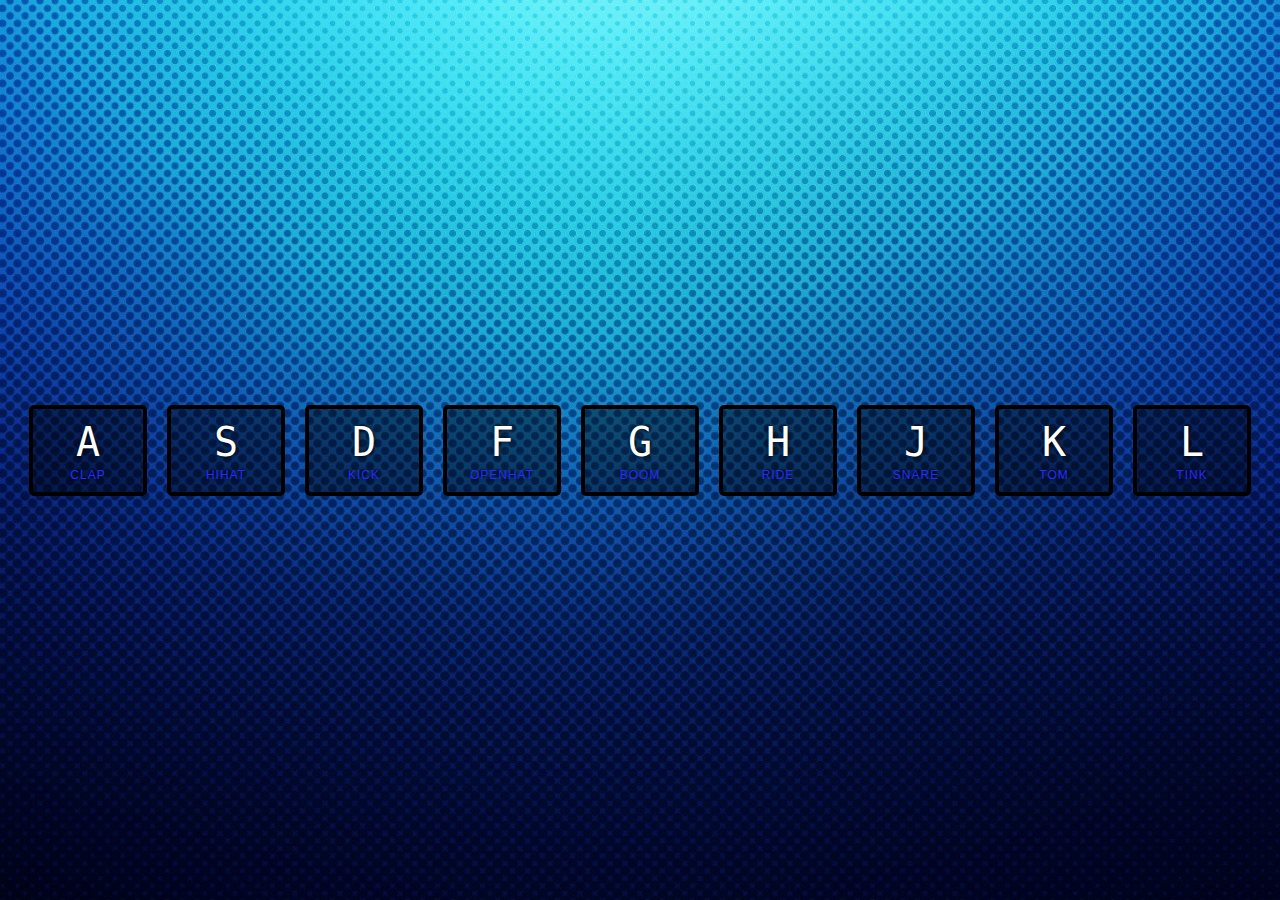
<file: index.html>
<!DOCTYPE html>
<html lang="en">
<head>
    <meta charset="UTF-8">
    <meta name="viewport" content="width=device-width, initial-scale=1.0">
    <link rel="stylesheet" href="stylesheet/style.css">
    <title>JavaScript Drumkit</title>
</head>
<body>
<div class="keys">
<div data-key="65" class="key">
    <kbd>A</kbd>
    <span class="sound">clap</span>
</div>
<div data-key="83" class="key">
    <kbd>S</kbd>
    <span class="sound">hihat</span>
</div>
<div data-key="68" class="key">
    <kbd>D</kbd>
    <span class="sound">kick</span>
</div>
<div data-key="70" class="key">
    <kbd>F</kbd>
    <span class="sound">openhat</span>
</div>
<div data-key="71" class="key">
    <kbd>G</kbd>
    <span class="sound">boom</span>
</div>
<div data-key="72" class="key">
    <kbd>H</kbd>
    <span class="sound">ride</span>
</div>
<div data-key="74" class="key">
    <kbd>J</kbd>
    <span class="sound">snare</span>
</div>
<div data-key="75" class="key">
    <kbd>K</kbd>
    <span class="sound">tom</span>
</div>
<div data-key="76" class="key">
    <kbd>L</kbd>
    <span class="sound">tink</span>
</div>

    <audio data-key="65" src="./sounds/clap.wav"></audio>
    <audio data-key="83" src="./sounds/hihat.wav"></audio>
    <audio data-key="68" src="./sounds/kick.wav"></audio>
    <audio data-key="70" src="./sounds/openhat.wav"></audio>
    <audio data-key="71" src="./sounds/boom.wav"></audio>
    <audio data-key="72" src="./sounds/ride.wav"></audio>
    <audio data-key="74" src="./sounds/snare.wav"></audio>
    <audio data-key="75" src="./sounds/tom.wav"></audio>
    <audio data-key="76" src="./sounds/tink.wav"></audio>

<script>
    window.addEventListener('keydown', function(e) {
        console.log(e);
    })
</script>


</div>
</div>
</body>
</html>
</file>
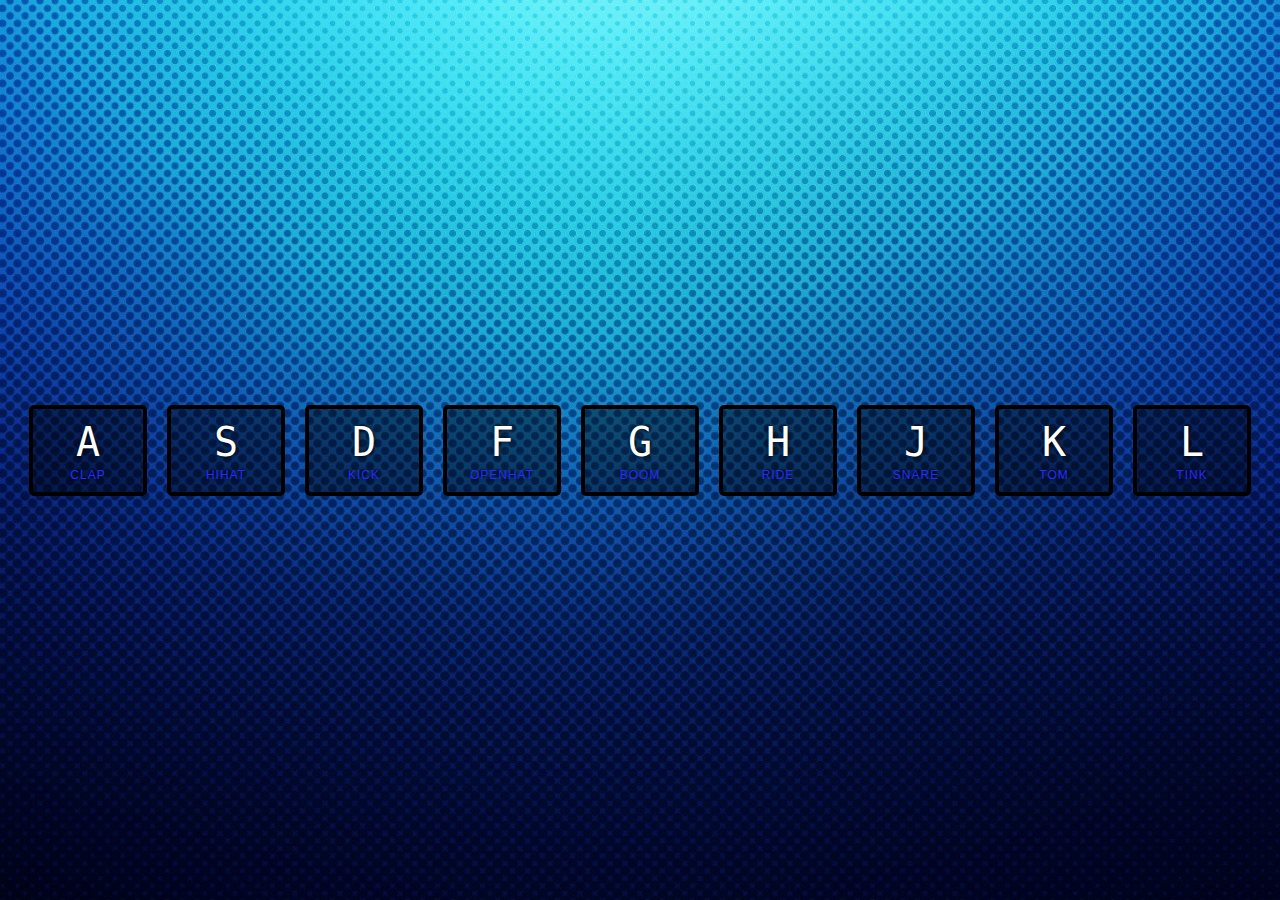
<file: 01 - JS Drum Kit/index.html>
<!DOCTYPE html>
<html lang="en">

<head>
    <meta charset="UTF-8">
    <meta name="viewport" content="width=device-width, initial-scale=1.0">
    <link rel="stylesheet" href="stylesheet/style.css">
    <title>JavaScript Drumkit</title>
</head>

<body>
    <div class="keys">
        <div data-key="65" class="key">
            <kbd>A</kbd>
            <span class="sound">clap</span>
        </div>
        <div data-key="83" class="key">
            <kbd>S</kbd>
            <span class="sound">hihat</span>
        </div>
        <div data-key="68" class="key">
            <kbd>D</kbd>
            <span class="sound">kick</span>
        </div>
        <div data-key="70" class="key">
            <kbd>F</kbd>
            <span class="sound">openhat</span>
        </div>
        <div data-key="71" class="key">
            <kbd>G</kbd>
            <span class="sound">boom</span>
        </div>
        <div data-key="72" class="key">
            <kbd>H</kbd>
            <span class="sound">ride</span>
        </div>
        <div data-key="74" class="key">
            <kbd>J</kbd>
            <span class="sound">snare</span>
        </div>
        <div data-key="75" class="key">
            <kbd>K</kbd>
            <span class="sound">tom</span>
        </div>
        <div data-key="76" class="key">
            <kbd>L</kbd>
            <span class="sound">tink</span>
        </div>

        <audio data-key="65" src="./sounds/clap.wav"></audio>
        <audio data-key="83" src="./sounds/hihat.wav"></audio>
        <audio data-key="68" src="./sounds/kick.wav"></audio>
        <audio data-key="70" src="./sounds/openhat.wav"></audio>
        <audio data-key="71" src="./sounds/boom.wav"></audio>
        <audio data-key="72" src="./sounds/ride.wav"></audio>
        <audio data-key="74" src="./sounds/snare.wav"></audio>
        <audio data-key="75" src="./sounds/tom.wav"></audio>
        <audio data-key="76" src="./sounds/tink.wav"></audio>

        <script>

            function playSound(e) {
                const audio = document.querySelector(`audio[data-key="${e.keyCode}"]`);
                const key = document.querySelector(`.key[data-key="${e.keyCode}"]`);
                if (!audio) return; // stop the function from running
                audio.currentTime = 0; // It rewinds the audio to start
                audio.play();
                key.classList.add('playing');
            }
            function removeTransition(e) {
                if (e.propertyName !== 'transform')
                    return; // skip if propertyName is not transform
                this.classList.remove('playing');

            }

            const keys = document.querySelectorAll('.key');
            keys.forEach(key => key.addEventListener('transitionend', removeTransition));
            window.addEventListener('keydown', playSound);

        </script>


    </div>
    </div>
</body>

</html>
</file>
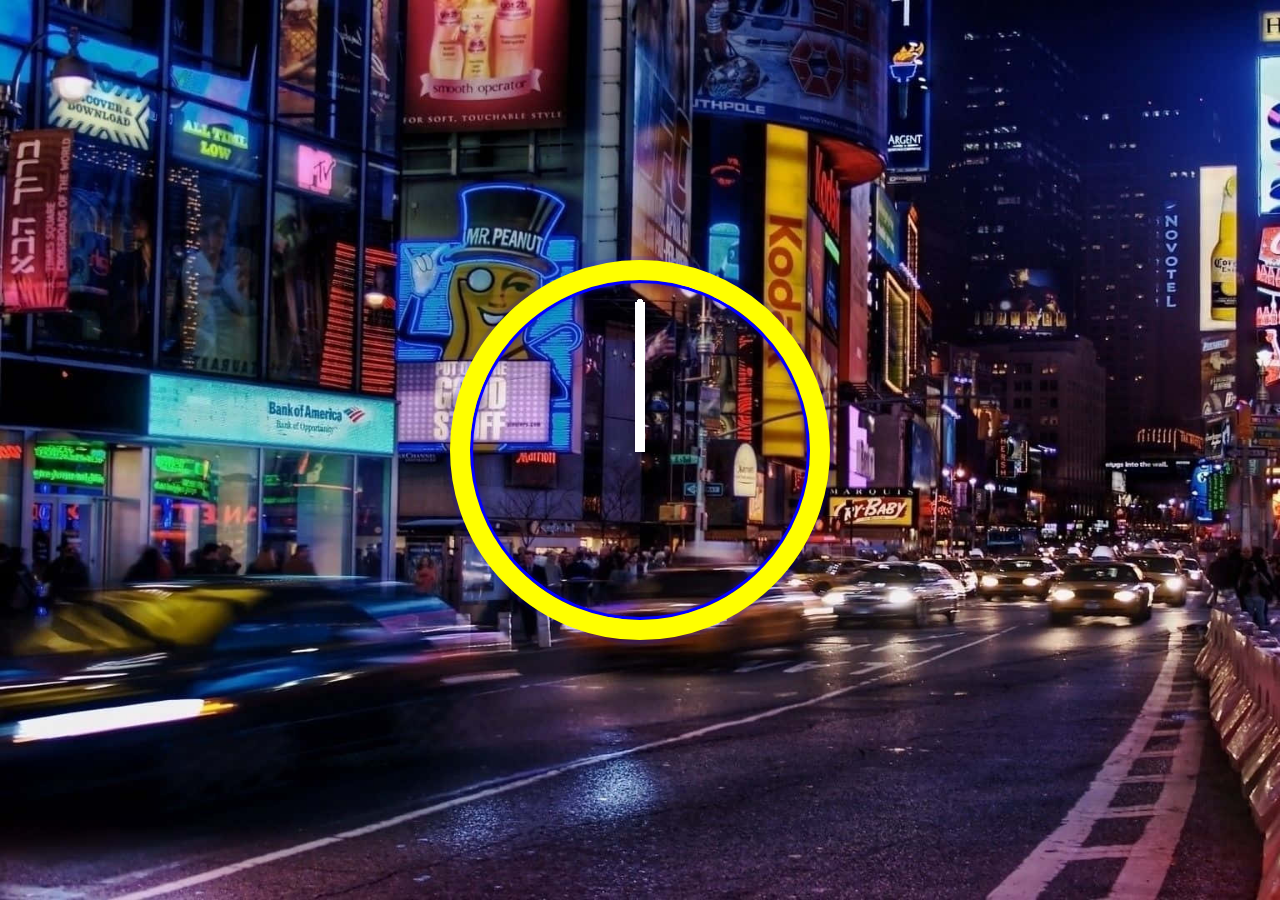
<file: 02 - JS + Css Clock/Index.html>
<!DOCTYPE html>
<html lang="en">

<head>
    <meta charset="UTF-8">
    <meta name="viewport" content="width=device-width, initial-scale=1.0">
    <title>JS + Css Clock</title>
    <link rel="stylesheet" href="./stylesheet/style.css">
</head>

<body>

    <div class="clock">
        <div class="clock-face">
            <div class="hand hour-hand"></div>
            <div class="hand minute-hand"></div>
            <div class="hand second-hand"></div>
        </div>
    </div>


<script>
    
    
    function setDate() {
        const now = new Date();
        const seconds = now.getSeconds();
        const minutes = now.getMinutes();
        const hours = now.getHours();

        const secondsDegrees = ((seconds /60) * 360) + 90;
        const minutesDegrees = ((minutes /60) * 360) + 90;
        const hoursDegrees = ((hours /12) * 360) + 90;
        

        const secondHand = document.querySelector('.second-hand');
        secondHand.style.transform = `rotate(${secondsDegrees}deg)`; 
        const minuteHand = document.querySelector('.minute-hand');
        minuteHand.style.transform = `rotate(${minutesDegrees}deg)`; 
        const hourHand = document.querySelector('.hour-hand');
        hourHand.style.transform = `rotate(${hoursDegrees}deg)`;

    }
    setInterval(setDate, 1000)
</script>

</body>

</html>
</file>
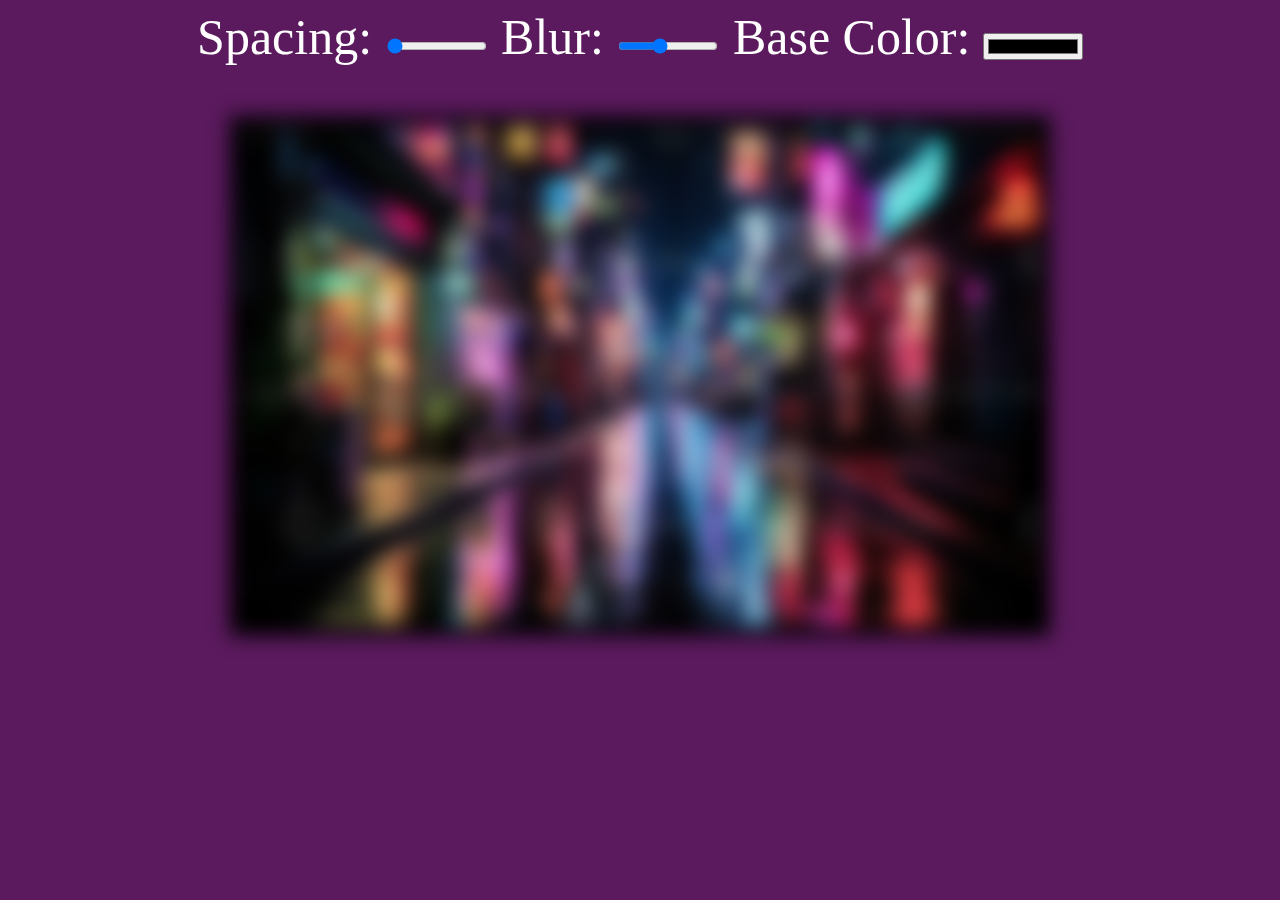
<file: 03 - Updating Caa Variables with JS/index.html>
<!DOCTYPE html>
<html lang="en">

<head>
    <meta charset="UTF-8">
    <meta name="viewport" content="width=device-width, initial-scale=1.0">
    <link rel="stylesheet" href="stylesheet/style.css">
    <title>CSS Variables and JS</title>
</head>

<body>

    <div class="controls">
        <label for="spacing">Spacing:</label>
        <input id="spacing" type="range" name="spacing" min="10" max="200" value="10" data-sizing="px">

        <label for="blur">Blur:</label>
        <input id="blur" type="range" name="blur" min="0" max="25" value="10" data-sizing="px">

        <label for="base">Base Color:</label>
        <input id="base" type="color" name="base" value="#000000">

    </div>

    <img src="img/abccba.jpg" width="800" height="500">

    <script>

        const inputs = document.querySelectorAll('input');

        function handleUpdate() {
            const suffix = this.dataset.sizing || '';
            document.documentElement.style.setProperty(`--${this.name}`, this.value + suffix);
        }

        inputs.forEach(input => input.addEventListener('change', handleUpdate));
        inputs.forEach(input => input.addEventListener('mousemove', handleUpdate));

    </script>


</body>

</html>
</file>
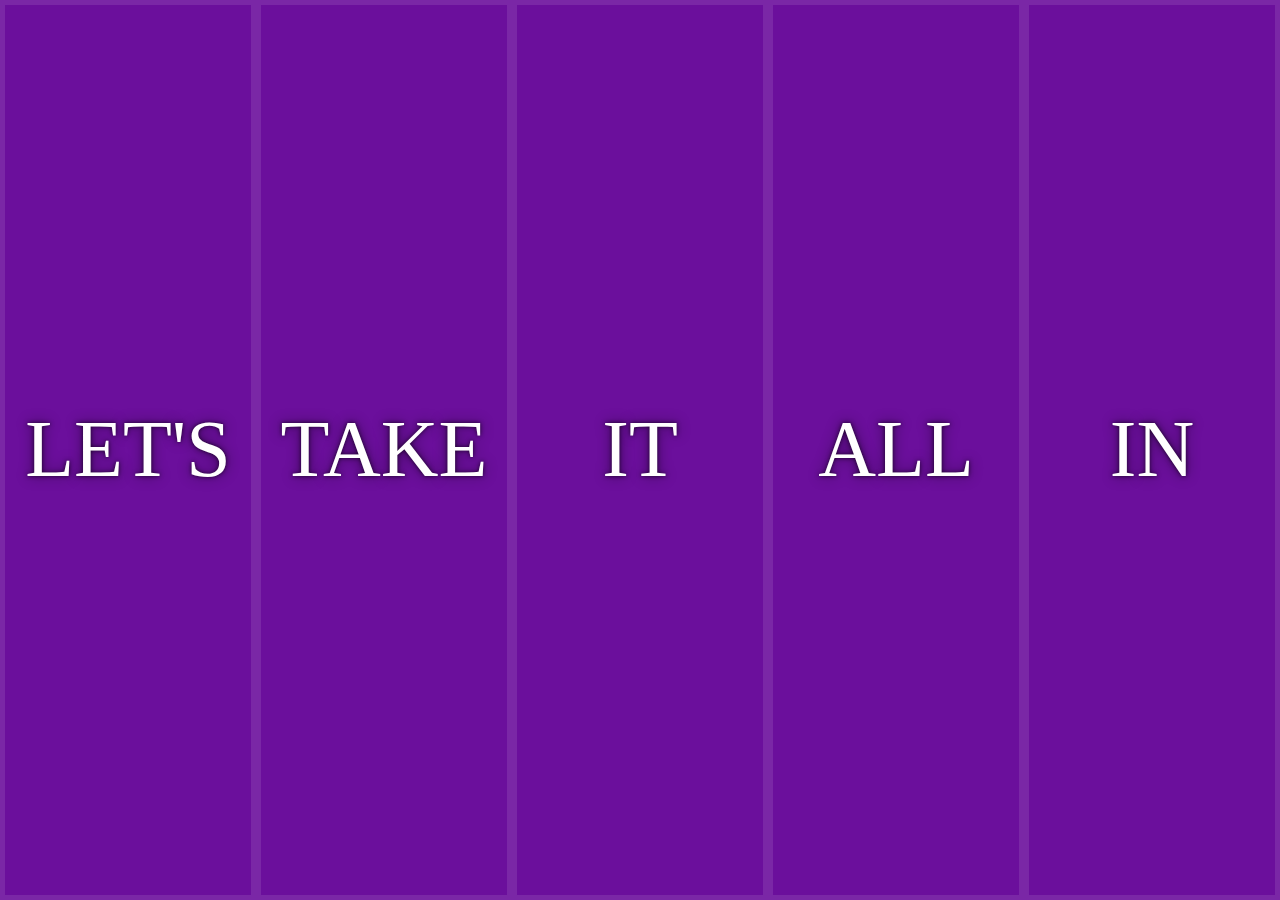
<file: 05 - Flex Panel/index.html>
<!DOCTYPE html>
<html lang="en">
<head>
    <meta charset="UTF-8">
    <meta name="viewport" content="width=device-width, initial-scale=1.0">
    <title>Flex Panel</title>
</head>

<style>
    html {
      box-sizing: border-box;
      background: #ffc600;
      font-family: 'helvetica neue';
      font-size: 20px;
      font-weight: 200;
    }

    body {
      margin: 0;
    }

    *, *:before, *:after {
      box-sizing: inherit;
    }

    .panels {
      min-height: 100vh;
      overflow: hidden;
      display: flex;
    }

    .panel {
      background: #6B0F9C;
      box-shadow: inset 0 0 0 5px rgba(255,255,255,0.1);
      color: white;
      text-align: center;
      align-items: center;
      /* Safari transitionend event.propertyName === flex */
      /* Chrome + FF transitionend event.propertyName === flex-grow */
      transition:
        font-size 0.7s cubic-bezier(0.61,-0.19, 0.7,-0.11),
        flex 0.7s cubic-bezier(0.61,-0.19, 0.7,-0.11),
        background 0.2s;
      font-size: 20px;
      background-size: cover;
      background-position: center;
      flex: 1;
      justify-content: center;
      align-items: center;
      display: flex;
      flex-direction: column;
    }

    .panel1 { background-image:url(https://images.pexels.com/photos/1374064/pexels-photo-1374064.jpeg?cs=srgb&dl=pexels-julieaagaard-1374064.jpg&fm=jpg); }
    .panel2 { background-image:url(https://images.pexels.com/photos/13260611/pexels-photo-13260611.jpeg?auto=compress&cs=tinysrgb&w=600&lazy=load); }
    .panel3 { background-image:url(https://images.unsplash.com/photo-1465188162913-8fb5709d6d57?ixlib=rb-0.3.5&q=80&fm=jpg&crop=faces&cs=tinysrgb&w=1500&h=1500&fit=crop&s=967e8a713a4e395260793fc8c802901d); }
    .panel4 { background-image:url(https://burst.shopifycdn.com/photos/man-hiking-in-mountains.jpg?width=1000&format=pjpg&exif=0&iptc=0); }
    .panel5 { background-image:url(https://images.pexels.com/photos/1576939/pexels-photo-1576939.jpeg?cs=srgb&dl=pexels-sulimansallehi-1576939.jpg&fm=jpg); }

    /* Flex Children */
    .panel > * {
      margin: 0;
      width: 100%;
      transition: transform 0.5s;
      flex: 1 0 auto;
      display: flex;
      justify-content: center;
      align-items: center;

    }

    .panel.open {
        flex: 5;
        font-size: 40px;
    }

    .panel > *:first-child { transform: translateY(-100%);}
    .panel.open-active > *:first-child { transform: translateY(0);}
    .panel > *:last-child  { transform: translateY(100%);}
    .panel.open-active > *:last-child  { transform: translateY(0);}
    
    .panel p {
      text-transform: uppercase;
      font-family: 'Amatic SC', cursive;
      text-shadow: 0 0 4px rgba(0, 0, 0, 0.72), 0 0 14px rgba(0, 0, 0, 0.45);
      font-size: 2em;
    }

    .panel p:nth-child(2) {
      font-size: 4em;
    }
    
    @media only screen and (max-width: 600px) {
      .panel p {
        font-size: 1em;
      }
    }

</style>

<body>
<div class="panels">
    <div class="panel panel1">
        <p>Hey</p>
        <p>Let's</p>
        <p>Dance</p>
    </div>
    <div class="panel panel2">
        <p>Give</p>
        <p>Take</p>
        <p>Receive</p>
    </div>
    <div class="panel panel3">
        <p>Experience</p>
        <p>It</p>
        <p>Today</p>
    </div>
    <div class="panel panel4">
        <p>Give</p>
        <p>All</p>
        <p>You can</p>
    </div>
    <div class="panel panel5">
        <p>Life</p>
        <p>In</p>
        <p>Motion</p>
    </div>
</div>    

<script>
    const panels = document.querySelectorAll('.panel');

    function toggleOpen() {
        this.classList.toggle('open');
    }

    function toggleActive(e){
        if (e.propertyName.includes('flex')){
            this.classList.toggle('open-active');
        }
    }

panels.forEach(panel => panel.addEventListener('click', toggleOpen));
panels.forEach(panel => panel.addEventListener('transitionend', toggleActive));

</script>

</body>
</html>
</file>
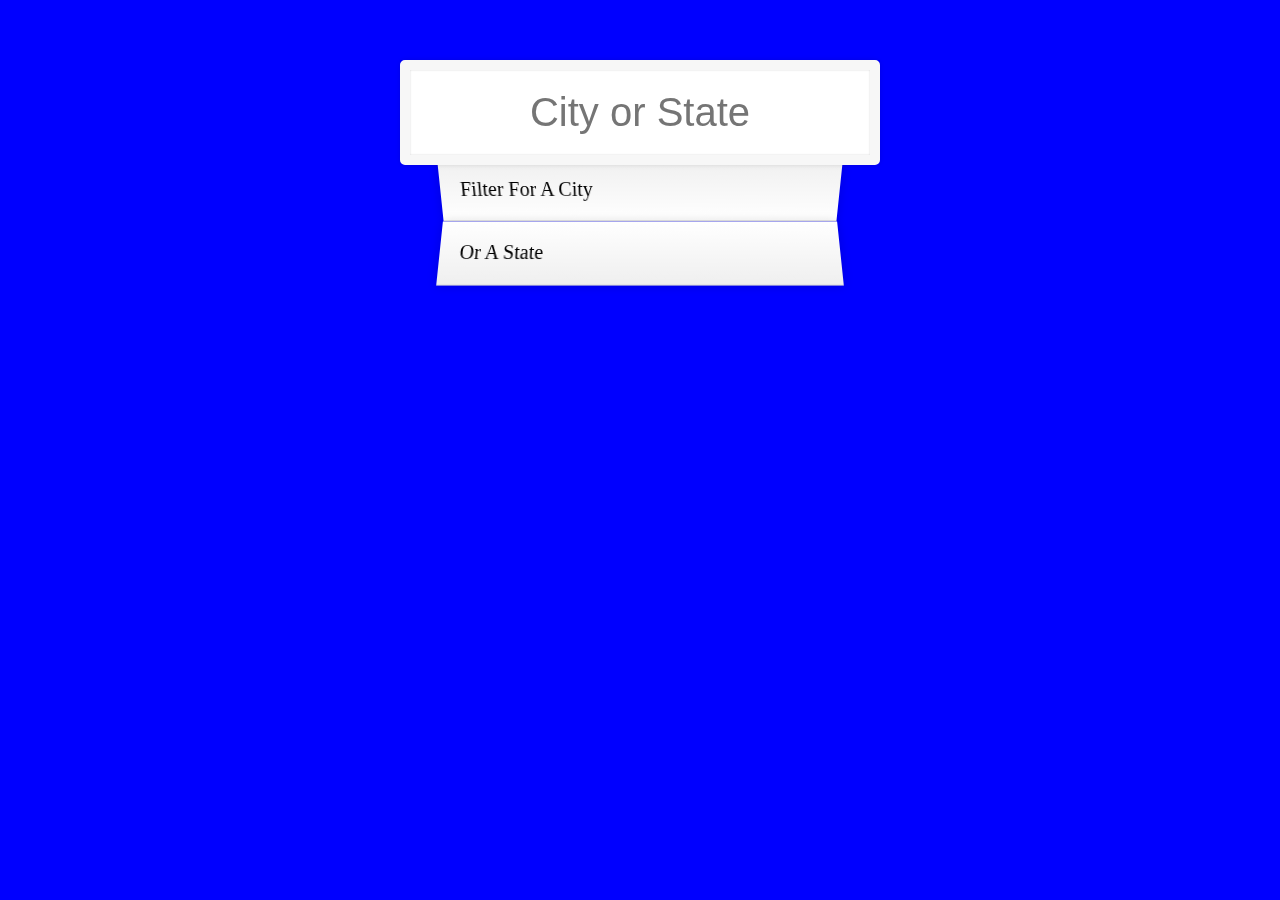
<file: 06 - Ajax Type Ahead/index.html>
<!DOCTYPE html>
<html lang="en">

<head>
    <meta charset="UTF-8">
    <title>AJAX Type Ahead</title>
    <link rel="stylesheet" href="stylesheet/styles.css">
</head>

<body>

    <form class="search-form">
        <input type="text" class="search" placeholder="City or State">
        <ul class="suggestions">
            <li>Filter for a city</li>
            <li>or a state</li>
        </ul>
    </form>
    <script>

        const cities = [];

        const endpoint = 'https://gist.githubusercontent.com/Miserlou/c5cd8364bf9b2420bb29/raw/2bf258763cdddd704f8ffd3ea9a3e81d25e2c6f6/cities.json';

        fetch(endpoint)
            .then(blob => blob.json())
            .then(data => cities.push(...data));

        function searchCities(wordMatch, cities) {
            return cities.filter(place => {
                // here we need to figure out if the city or state matches what was searched

                const regex = new RegExp(wordMatch, 'gi');
                return place.city.match(regex) || place.state.match(regex)
            });
        }

        function displayMatches() {
            const matchArray = searchCities(this.value, cities);
             const html = matchArray.map(place => {
                const regex = new RegExp(this.value, 'gi');
            const cityName = place.city.replace(regex, `<span class="hl">${this.value}</span>`);
            const stateName = place.state.replace(regex, `<span class="hl">${this.value}</span>`);

                return `
      <li>
        <span class="name">${cityName}, ${stateName}</span>
        <span class="population">${place.population}</span>
      </li>
      `
            });
            suggestions.innerHTML = html;
        }
        const searchInput = document.querySelector('.search');
        const suggestions = document.querySelector('.suggestions');

        searchInput.addEventListener('change', displayMatches);
        searchInput.addEventListener('keyup', displayMatches);

    </script>
</body>

</html>
</file>
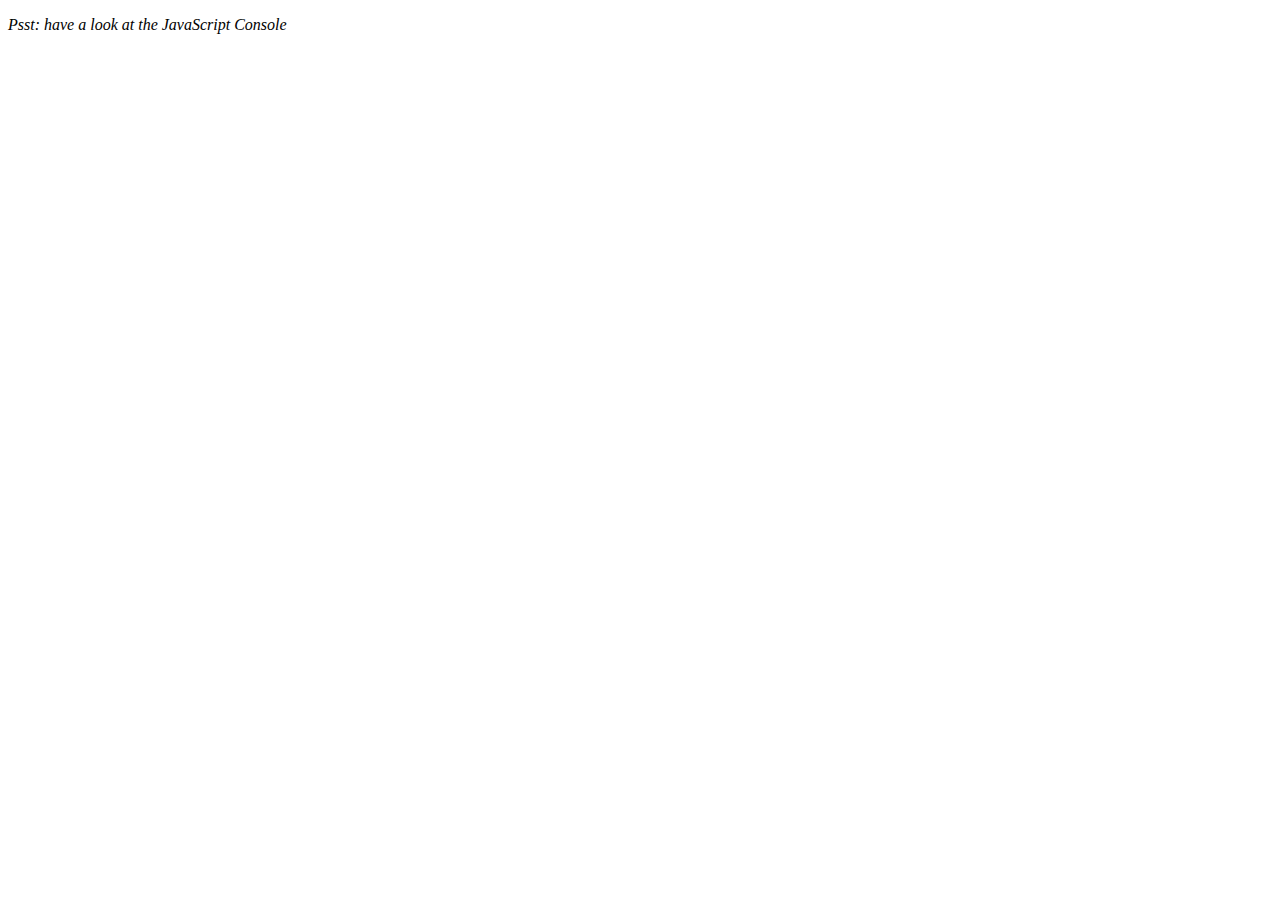
<file: 07 - Array Cardio 2/index.html>
<!DOCTYPE html>
<html lang="en">
<head>
    <meta charset="UTF-8">
    <meta name="viewport" content="width=device-width, initial-scale=1.0">
    <title>Array Cardio 2</title>
</head>
<body>
    <p><em>Psst: have a look at the JavaScript Console</em></p>
    
    
    <script>
        // ## Array Cardio Day 2
    
        const people = [
          { name: 'Wes', year: 1988 },
          { name: 'Kait', year: 1986 },
          { name: 'Irv', year: 1970 },
          { name: 'Lux', year: 2015 }
        ];
    
        const comments = [
          { text: 'Love this!', id: 523423 },
          { text: 'Super good', id: 823423 },
          { text: 'You are the best', id: 2039842 },
          { text: 'Ramen is my fav food ever', id: 123523 },
          { text: 'Nice Nice Nice!', id: 542328 }
        ];
    
        // Some and Every Checks
        // Array.prototype.some() // is at least one person 19 or older?

    //     const isAdult = people.some(function(person) {
    //   const currentYear = (new Date()).getFullYear();
    //   if (currentYear - person.year > 18){
    //       return true;
    //     } 
    // });
    
    const isAdult = people.some(person => (new Date()).getFullYear() - person.year > 18)
    
    // Array.prototype.every() // is everyone 19 or older?
    const reallyAdult = people.every(person => (new Date()).getFullYear() - person.year > 18)
    console.log({reallyAdult});
    
        // Array.prototype.find()
        // Find is like filter, but instead returns just the one you are looking for
        // find the comment with the ID of 823423
        const lookUp = comments.find(person => person.id === 823423);
        console.log(lookUp)
        
        // Array.prototype.findIndex()
        // Find the comment with this ID
        const fIndex = comments.findIndex(person => person.id === 823423);
        console.log(fIndex);
        // delete the comment with the ID of 823423
        comments.splice(fIndex, 1);
        console.log(comments);

        const newComments = [
            ...comments.slice(0, fIndex),
            ...comments.slice(fIndex + 1)
        ];

      </script>
</body>
</html>
</file>
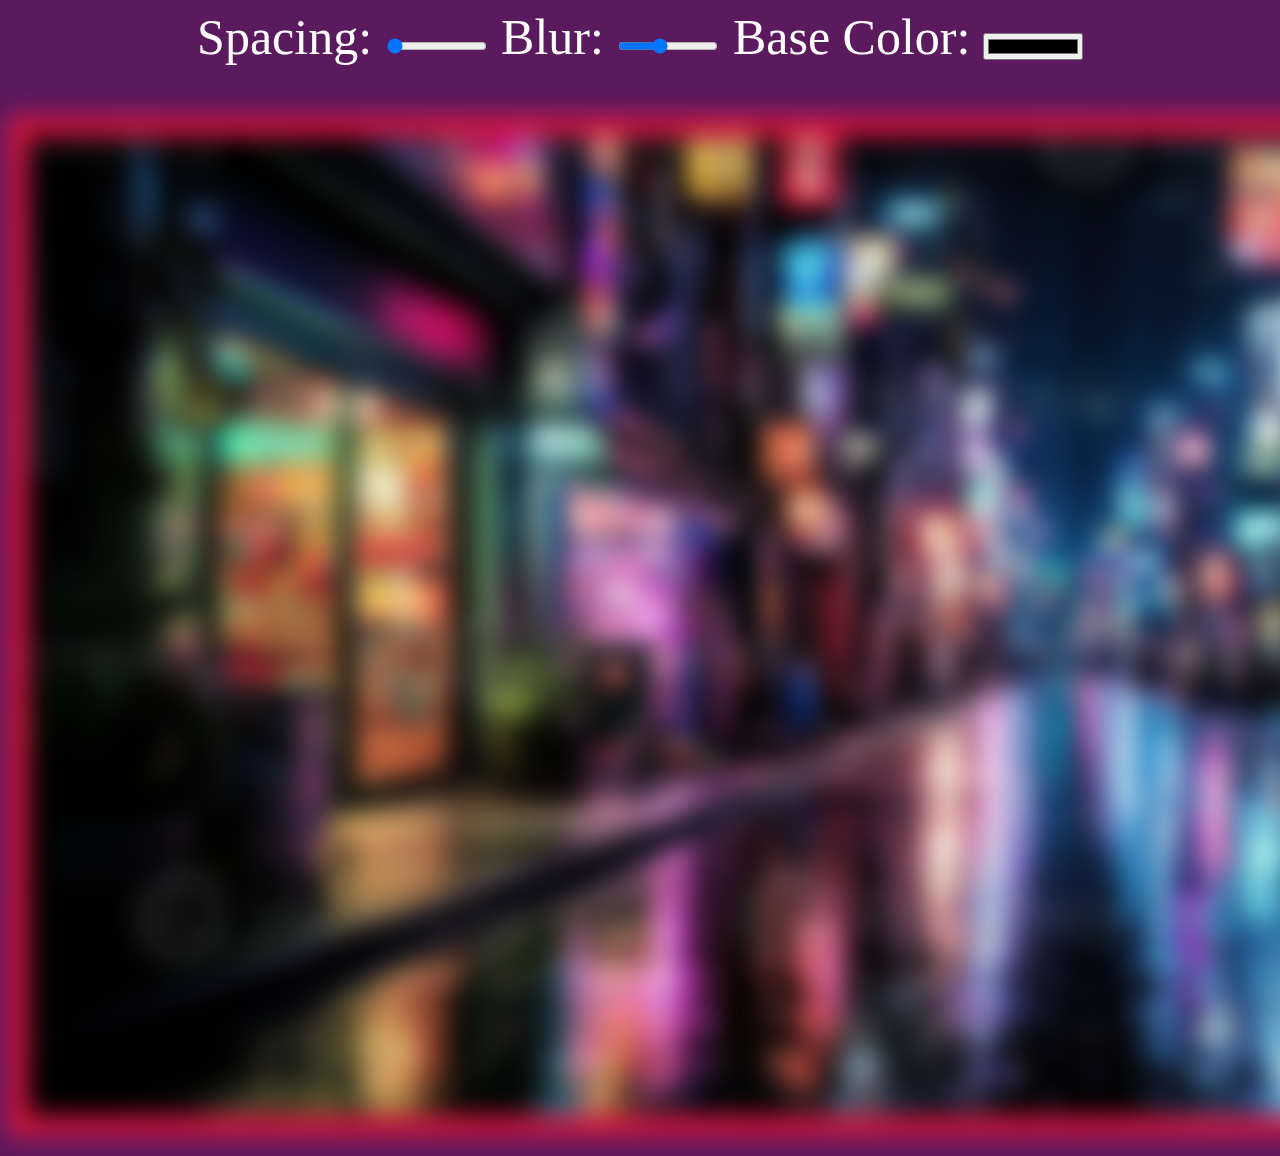
<file: CSS Variables/index.html>
<!DOCTYPE html>
<html lang="en">
<head>
    <meta charset="UTF-8">
    <meta name="viewport" content="width=device-width, initial-scale=1.0">
    <link rel="stylesheet" href="stylesheet/style.css">
    <title>CSS Variables and JS</title>
</head>
<body>
    
<div class="controls">
<label for="spacing">Spacing:</label>
<input id="spacing" type="range" name="spacing" min="10" max="200" value="10" data-sizing="px">

<label for="blur">Blur:</label>
<input id="blur" type="range" name="blur" min="0" max="25" value="10" data-sizing="px">

<label for="base">Base Color:</label>
<input id="base" type="color" name="base">

</div>

<img src="img/abccba.jpg">

<script>

const inputs = document.querySelectorAll('input');

function handleUpdate(){
    const suffix = this.dataset.sizing || '';
    document.documentElement.style.setProperty(`--${this.name}`, this.value + suffix);
}

inputs.forEach(input => input.addEventListener('change', handleUpdate));
inputs.forEach(input => input.addEventListener('mousemove', handleUpdate));

</script>


</body>
</html>
</file>
<file: stylesheet/style.css>
body, html{
    margin: 0;
    padding: 0;
    font-family: sans-serif;
}

html {
    font-size: 10px;
    background: url('../img/1502048-beautiful-cool-background-images-1920x1080-hd-1080p.jpg') bottom center;
    background-size: cover;    
}

.keys{
    display: flex;
    flex: 1;
    min-height: 100vh;
    align-items: center;
    justify-content: center;
}

.key{
    border: .4rem solid black;
    border-radius: .5rem;
    margin: 1rem;
    font-size: 1.5rem;
    padding: 1rem .5rem;
    transition: all .07s ease ;
    width: 10rem;
    text-align: center;
    color: white;
    background: rgba(0, 0, 0, 0.4);
    text-shadow: 0 0 .5rem black;
}    

.playing {
    transform: scale(1.1);
    border-color: #272bff;
    box-shadow: 0 0 1rem #272bff;
}

kbd{
    display: block;
    font-size: 4rem;
}

.sound{
    font-size: 1.2rem;
    text-transform: uppercase;
    letter-spacing: .1rem;
    color: #272bff;
}
</file>
<file: 01 - JS Drum Kit/stylesheet/style.css>
body, html{
    margin: 0;
    padding: 0;
    font-family: sans-serif;
}

html {
    font-size: 10px;
    background: url('../img/1502048-beautiful-cool-background-images-1920x1080-hd-1080p.jpg') bottom center;
    background-size: cover;    
}

.keys{
    display: flex;
    flex: 1;
    min-height: 100vh;
    align-items: center;
    justify-content: center;
}

.key{
    border: .4rem solid black;
    border-radius: .5rem;
    margin: 1rem;
    font-size: 1.5rem;
    padding: 1rem .5rem;
    transition: all .1s ease ;
    width: 10rem;
    text-align: center;
    color: white;
    background: rgba(0, 0, 0, 0.4);
    text-shadow: 0 0 .5rem black;
}    

.playing {
    transform: scale(1.1);
    border-color: #272bff;
    box-shadow: 0 0 1rem #272bff;
}

kbd{
    display: block;
    font-size: 4rem;
}

.sound{
    font-size: 1.2rem;
    text-transform: uppercase;
    letter-spacing: .1rem;
    color: #272bff;
}
</file>
<file: 02 - JS + Css Clock/stylesheet/style.css>
html {
    background: url('../img/background.jpg');
    background-size: cover;
    text-align: center;
    font-size: 10px;
}

body {
    margin: 0;
    font-size: 2rem;
    display: flex;
    flex: 1;
    min-height: 100vh;
    align-items: center;

}

.clock {
    height: 30rem;
    width: 30rem;
    border: 20px solid yellow;
    border-radius: 50%;
    margin: auto;
    position: relative;
    padding: 2rem;
    box-shadow:
        0 0 0 4px rgba(0, 0, 255, 0.1),
        inset 0 0 0 3px #0400ff,
        inset 0 0 10px rgb(21, 0, 255),
        0 0 10px rgba(0, 8, 255, 0.2);
}

.clock-face {
    position: relative;
    height: 100%;
    width: 100%;
    transform: translateY(-3px);
}

.second-hand{
  width: 50%;
  height: 4px;
  background: white;
  position: absolute;
  top: 50%;
  transform-origin: 100%;
  transform: rotate(90deg);
}
.minute-hand{
  width: 50%;
  height: 6px;
  background: white;
  position: absolute;
  top: 50%;
  transform-origin: 100%;
  transform: rotate(90deg);
}
.hour-hand{
  width: 50%;
  height: 10px;
  background: white;
  position: absolute;
  top: 50%;
  transform-origin: 100%;
  transform: rotate(90deg);
}
</file>
<file: 03 - Updating Caa Variables with JS/stylesheet/style.css>
:root{
    --base : #000000 ;
    --spacing : 10px;
    --blur : 10px;
}

img{
    padding: var(--spacing);
    background: var(--base);
    filter: blur(var(--blur));
}



body{
    text-align: center;
    background: #5b1a5e;
    color: white;
    font-weight: 100;
    font-size: 50px;
}

.controls{
    margin-bottom: 50px;
}

input{
    width: 100px;
}
</file>
<file: 06 - Ajax Type Ahead/stylesheet/styles.css>
html {
    box-sizing: border-box;
    background: #0000ff;
    font-family: 'helvetica neue';
    font-size: 20px;
    font-weight: 200;
  }
  
  *, *:before, *:after {
    box-sizing: inherit;
  }
  
  input {
    width: 100%;
    padding: 20px;
  }
  
  .search-form {
    max-width: 400px;
    margin: 50px auto;
  }
  
  input.search {
    margin: 0;
    text-align: center;
    outline: 0;
    border: 10px solid #F7F7F7;
    width: 120%;
    left: -10%;
    position: relative;
    top: 10px;
    z-index: 2;
    border-radius: 5px;
    font-size: 40px;
    box-shadow: 0 0 5px rgba(0, 0, 0, 0.12), inset 0 0 2px rgba(0, 0, 0, 0.19);
  }
  
  .suggestions {
    margin: 0;
    padding: 0;
    position: relative;
    /*perspective: 20px;*/
  }
  
  .suggestions li {
    background: white;
    list-style: none;
    border-bottom: 1px solid #D8D8D8;
    box-shadow: 0 0 10px rgba(0, 0, 0, 0.14);
    margin: 0;
    padding: 20px;
    transition: background 0.2s;
    display: flex;
    justify-content: space-between;
    text-transform: capitalize;
  }
  
  .suggestions li:nth-child(even) {
    transform: perspective(100px) rotateX(3deg) translateY(2px) scale(1.001);
    background: linear-gradient(to bottom,  #ffffff 0%,#EFEFEF 100%);
  }
  
  .suggestions li:nth-child(odd) {
    transform: perspective(100px) rotateX(-3deg) translateY(3px);
    background: linear-gradient(to top,  #ffffff 0%,#EFEFEF 100%);
  }
  
  span.population {
    font-size: 15px;
  }
  
  .hl {
    background: #0000ff;
    color: white;
  }
</file>
<file: CSS Variables/stylesheet/style.css>
:root{
    --base : crimson ;
    --spacing : 20px;
    --blur : 12px;
}

img{
    padding: var(--spacing);
    background: var(--base);
    filter: blur(var(--blur));
}



body{
    text-align: center;
    background: #5b1a5e;
    color: white;
    font-weight: 100;
    font-size: 50px;
}

.controls{
    margin-bottom: 50px;
}

input{
    width: 100px;
}
</file>
